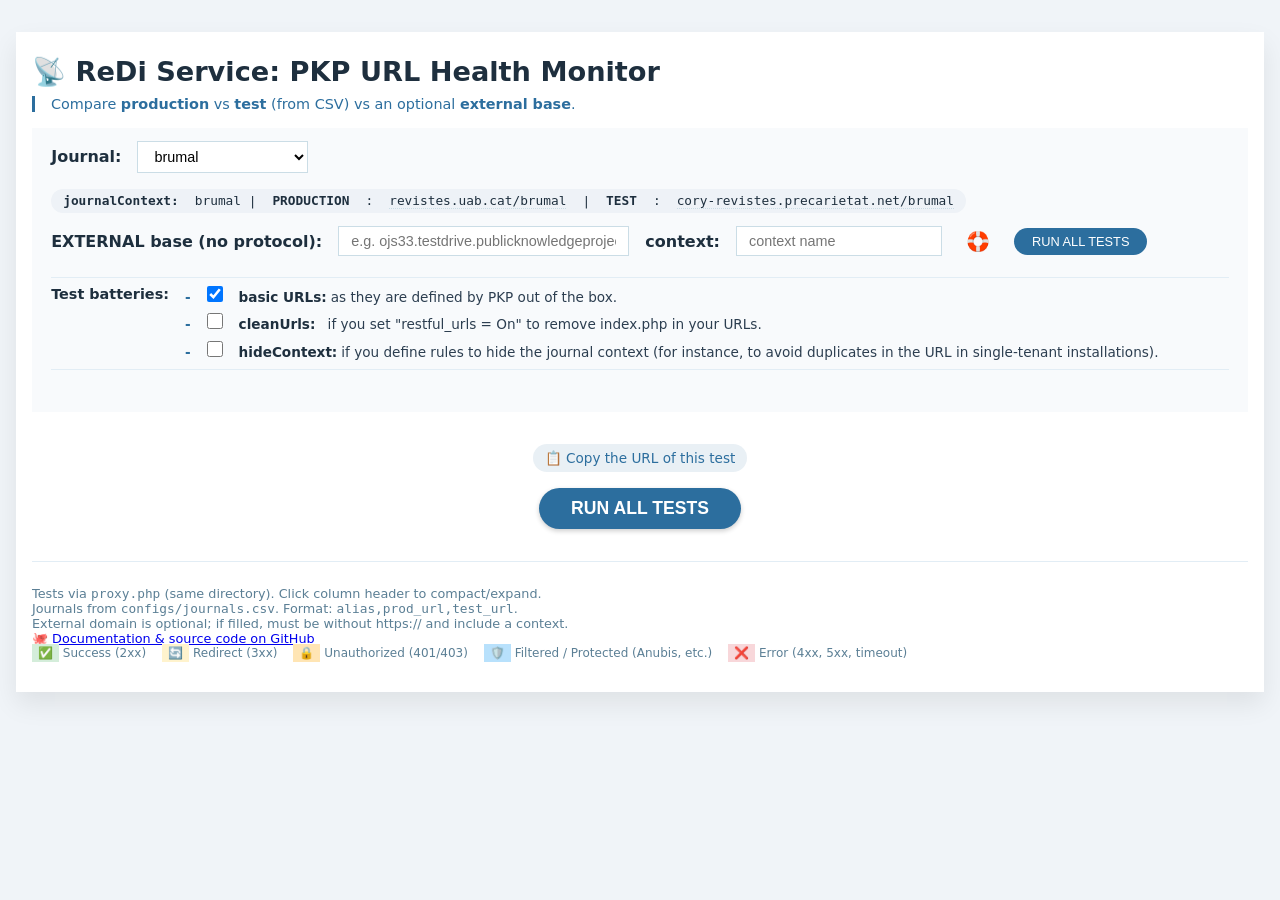
<file: index.html>
<!DOCTYPE html>
<html lang="en">
<head>
  <meta charset="UTF-8">
  <meta name="viewport" content="width=device-width, initial-scale=1.0">
  <title>📡 ReDi Service: PKP URL Health Monitor</title>
  <link rel="stylesheet" href="css/base.css">
  <link rel="stylesheet" href="css/layout.css">
  <link rel="stylesheet" href="css/filters.css">
  <link rel="stylesheet" href="css/tables.css">
  <link rel="stylesheet" href="css/components.css">
  <link rel="stylesheet" href="css/summary.css">
  <script type="module" src="js/main.js"></script>
</head>
<body>
<div class="container">
  <h1>📡 ReDi Service: PKP URL Health Monitor</h1>
  <div class="sub">Compare <strong>production</strong> vs <strong>test</strong> (from CSV) vs an optional <strong>external base</strong>.</div>

  <div class="control-panel">
    <div class="control-row">
      <label>Journal:</label>
      <select id="journalSelect" disabled><option>Loading journals...</option></select>
      <div id="prodTestUrls" class="prod-test-urls"></div>
    </div>
    <div class="control-row">
      <label>EXTERNAL base (no protocol):</label>
      <input type="text" id="externalBaseUrl" placeholder="e.g. ojs33.testdrive.publicknowledgeproject.org" size="30">
      <label>context:</label>
      <input type="text" id="externalContext" placeholder="context name" size="20">
      <button id="resetExternalBtn" class="reset-icon" title="Load PKP demo">🛟</button>
      <button id="runTestsBtn">RUN ALL TESTS</button>
      <!-- El botón STOP estático ha sido eliminado -->
    </div>
    <div class="control-row mode-filters">
      <span class="filter-label">Test batteries:</span>
      <div class="mode-options">
        <label class="mode-checkbox">
          <span class="mode-bullet">-</span>
          <input type="checkbox" id="filterBasic" checked>
          <strong>basic URLs:</strong>
          <span class="mode-desc">as they are defined by PKP out of the box.</span>
        </label>
        <label class="mode-checkbox">
          <span class="mode-bullet">-</span>
          <input type="checkbox" id="filterCleanUrls">
          <strong>cleanUrls:</strong>
          <span class="mode-desc">if you set "restful_urls = On" to remove index.php in your URLs.</span>
        </label>
        <label class="mode-checkbox">
          <span class="mode-bullet">-</span>
          <input type="checkbox" id="filterHideContext">
          <strong>hideContext:</strong>
          <span class="mode-desc">if you define rules to hide the journal context (for instance, to avoid duplicates in the URL in single‑tenant installations).</span>
        </label>
      </div>
    </div>
    <div id="externalError" class="error-msg"></div>
  </div>

  <div class="toolbar" id="toolbar" style="display: none;">
    <div class="progress" id="progressMsg">Initializing...</div>
    <div id="errorToggleBtn" class="error-toggle">❗ Show errors only</div>
  </div>

  <div id="tableWrapper" class="table-wrapper" style="display: none;">
    <table id="urlTable">
      <thead id="tableHeader">
        <tr>
          <th data-col="first">Section / Endpoint</th>
          <th data-col="prod">PRODUCTION</th>
          <th data-col="test">TEST</th>
          <th data-col="external">EXTERNAL</th>
          <th data-col="basic">basic</th>
          <th data-col="clean">clean</th>
          <th data-col="hide">hide</th>
        </tr>
      </thead>
      <tbody></tbody>
    </table>
  </div>

  <div class="summary" id="summaryPanel" style="display: none;"></div>

  <div style="text-align: center; margin-top: 1rem;">
    <div id="copyUrlBtn" class="copy-btn">📋 Copy the URL of this test</div>
  </div>
  
  <div style="text-align: center; margin-top: 1rem;">
    <button id="runTestsBtnBottom" class="run-tests-btn">RUN ALL TESTS</button>
  </div>

  <footer style="display: flex; justify-content: space-between; align-items: flex-start; flex-wrap: wrap;">
    <div style="text-align: left;">
      Tests via <code>proxy.php</code> (same directory). Click column header to compact/expand.<br>
      Journals from <code>configs/journals.csv</code>. Format: <code>alias,prod_url,test_url</code>.<br>
      External domain is optional; if filled, must be without https:// and include a context.<br>
      🐙 <a href="https://github.com/marcbria/pkpUrlDashboard" target="_blank">Documentation & source code on GitHub</a>
    </div>
    <div style="font-size: 0.75rem; display: flex; flex-wrap: wrap; gap: 1rem; justify-content: flex-end;">
      <span><span style="background:#d4edda; padding:2px 6px;">✅</span> Success (2xx)</span>
      <span><span style="background:#fff3cd; padding:2px 6px;">🔄</span> Redirect (3xx)</span>
      <span><span style="background:#ffe5b4; padding:2px 6px;">🔒</span> Unauthorized (401/403)</span>
      <span><span style="background:#b8e1fc; padding:2px 6px;">🛡️</span> Filtered / Protected (Anubis, etc.)</span>
      <span><span style="background:#f8d7da; padding:2px 6px;">❌</span> Error (4xx, 5xx, timeout)</span>
    </div>
  </footer>
</div>
</body>
</html>
</file>
<file: css/base.css>
* {
  box-sizing: border-box;
}

body {
  background: #f0f4f8;
  font-family: 'Segoe UI', Roboto, system-ui, sans-serif;
  margin: 0;
  padding: 2rem 1rem;
  color: #1e2f3e;
}

.container {
  max-width: 1400px;
  margin: 0 auto;
  background: white;
  box-shadow: 0 12px 25px rgba(0, 0, 0, 0.08);
  padding: 1.5rem 1rem 2rem;
}

h1 {
  font-size: 1.7rem;
  margin: 0 0 0.2rem;
}

.sub {
  border-left: 3px solid #2c6e9e;
  padding-left: 1rem;
  margin: 0.5rem 0 1rem;
  color: #2c6e9e;
  font-size: 0.9rem;
}
</file>
<file: css/layout.css>
.control-panel {
  background: #f8fafc;
  padding: 0.8rem 1.2rem;
  margin-bottom: 1rem;
  display: flex;
  flex-direction: column;
  gap: 0.8rem;
}

.control-row {
  display: flex;
  flex-wrap: wrap;
  align-items: center;
  gap: 1rem;
}

.control-panel label {
  font-weight: 600;
  white-space: nowrap;
}

select, input {
  padding: 6px 12px;
  border: 1px solid #cbdde6;
  background: white;
  font-size: 0.9rem;
}

select {
  min-width: 40px;
}

input {
  min-width: 40px;
}

.prod-test-urls {
  font-family: monospace;
  font-size: 0.8rem;
  background: #eef2f7;
  padding: 4px 12px;
  border-radius: 20px;
  display: inline-flex;
  gap: 1rem;
}
.prod-test-urls a {
  color: #1e2f3e;
  text-decoration: none;
  border-bottom: 1px dotted #cbdde6;
}
.prod-test-urls a:hover {
  border-bottom: 1px solid #1e2f3e;
}

.reset-icon {
  background: none;
  border: none;
  font-size: 1.2rem;
  cursor: pointer;
  padding: 4px 8px;
  border-radius: 30px;
  color: #2c6e9e;
}
.reset-icon:hover {
  background: #e9f0f5;
}

.base-info {
  font-family: monospace;
  font-size: 0.75rem;
  background: #eef2f7;
  padding: 4px 12px;
  display: inline-flex;
  flex-wrap: wrap;
  gap: 0.8rem;
}
.base-info a {
  color: #1e2f3e;
  text-decoration: none;
  border-bottom: 1px dotted #cbdde6;
}
.base-info a:hover {
  border-bottom: 1px solid #1e2f3e;
}

.error-msg {
  color: #b33;
  font-size: 0.8rem;
  padding: 4px 12px;
}
</file>
<file: css/filters.css>
.mode-filters {
  display: flex;
  flex-wrap: wrap;
  align-items: flex-start;
  gap: 1rem;
  padding: 0.5rem 0;
  border-top: 1px solid #e2edf5;
  border-bottom: 1px solid #e2edf5;
  margin: 0.5rem 0;
}
.filter-label {
  font-weight: 600;
  font-size: 0.9rem;
  min-width: 110px;
}
.mode-options {
  display: flex;
  flex-direction: column;
  gap: 0.4rem; /* reducido de 0.6rem */
  flex: 1;
}
.mode-checkbox {
  display: flex;
  align-items: baseline;
  gap: 0.25rem; /* reducido de 0.5rem */
  cursor: pointer;
  font-size: 0.85rem;
  line-height: 1.3;
}
.mode-bullet {
  color: #2c6e9e;
  font-weight: bold;
  margin-right: 0; /* eliminado margen extra */
}
.mode-checkbox input {
  margin: 0;
  width: 16px;
  height: 16px;
  flex-shrink: 0;
}
.mode-checkbox strong {
  font-weight: 700;
  min-width: 85px; /* reducido de 95px */
}
.mode-desc {
  color: #2c3e50;
  font-weight: normal;
  flex: 1;
}
.mode-desc code {
  background: #eef2f7;
  padding: 1px 3px;
  border-radius: 4px;
  font-size: 0.75rem;
}
</file>
<file: css/tables.css>
.table-wrapper {
  overflow-x: auto;
  border: 1px solid #e2edf5;
  margin-top: 1rem;
}

table {
  width: 100%;
  border-collapse: collapse;
  font-size: 0.85rem;
  table-layout: auto;
}

th, td {
  padding: 10px 8px;
  border-bottom: 1px solid #e2edf5;
  vertical-align: middle;
}

th {
  background: #e9f0f5;
  text-align: left;
  border-bottom: 1px solid #cbdde6;
  position: sticky;
  top: 0;
  z-index: 10;
  cursor: pointer;
  transition: background 0.1s;
  width: auto;
}

td {
  word-break: break-word;
}

.category {
  background: #f8fafc;
  font-weight: 700;
  border-top: 2px solid #cbdde6;
  cursor: pointer;
}
.category td {
  background-color: #f8fafc;
  font-size: 0.85rem;
}

.category-summary {
  font-weight: normal;
  font-size: 0.75rem;
}

.collapse-indicator {
  display: inline-block;
  margin-right: 6px;
  font-family: monospace;
  font-weight: bold;
  transition: transform 0.1s;
}
.category.collapsed .collapse-indicator {
  transform: rotate(90deg);
}

.url-cell a {
  color: #2c3e50;
  text-decoration: none;
}
.url-cell a:hover {
  text-decoration: underline;
}

.status-bg {
  display: inline-block;
  width: 100%;
  padding: 2px 4px;
  border-radius: 4px;
}
.bg-success {
  background-color: #d4edda;
}
.bg-error {
  background-color: #f8d7da;
}
.bg-redirect {
  background-color: #fff3cd;
}
.bg-unauthorized {
  background-color: #ffe5b4;
}
.bg-filtered {
  background-color: #b8e1fc;    /* Light blue */
  border-left: 3px solid #1e88e5;
}

.mode-check {
  text-align: center;
  font-size: 1rem;
  font-weight: normal;
  color: #6c8ba0;
}

.col-compact {
  width: 45px !important;
  text-align: center;
  overflow: hidden;
  white-space: nowrap;
}
th.col-compact {
  text-align: center;
}
td.col-compact .status-bg a {
  display: none;
}
td.col-compact .status-bg {
  display: inline-block;
  width: auto;
  padding: 2px;
  text-align: center;
}
</file>
<file: css/components.css>
.badge {
  background: #d4e3ed;
  padding: 2px 8px;
  font-size: 0.7rem;
  font-weight: 600;
  white-space: nowrap;
}
.badge.yes {
  background: #c0e0d0;
  color: #135b3a;
}
.badge.no {
  background: #f0e0e0;
  color: #a03d3d;
}

button {
  background: #2c6e9e;
  border: none;
  color: white;
  padding: 6px 18px;
  font-weight: 500;
  cursor: pointer;
  font-size: 0.8rem;
  border-radius: 30px;
}
button:hover {
  background: #1f4f73;
}

.run-tests-btn {
  background: #2c6e9e;
  border: none;
  color: white;
  padding: 10px 32px;
  font-weight: 600;
  font-size: 1.1rem;
  cursor: pointer;
  border-radius: 40px;
  box-shadow: 0 2px 5px rgba(0,0,0,0.2);
  transition: all 0.2s;
}
.run-tests-btn:hover {
  background: #1f4f73;
  transform: scale(1.02);
}

.toolbar {
  display: flex;
  justify-content: flex-end;
  align-items: center;
  gap: 1rem;
  margin-bottom: 0.5rem;
}
.progress {
  font-size: 0.8rem;
  background: #eef2f7;
  padding: 4px 12px;
  margin-right: auto;
}
.error-toggle {
  background: #eef2f7;
  color: #1e2f3e;
  padding: 4px 16px;
  border-radius: 30px;
  cursor: pointer;
  font-weight: 500;
}
.error-toggle.active {
  background: #d4edda;
  color: #155724;
}

.copy-btn {
  display: inline-block;
  margin-top: 1rem;
  font-size: 0.85rem;
  background: #e9f0f5;
  padding: 6px 12px;
  border-radius: 30px;
  text-decoration: none;
  color: #2c6e9e;
  cursor: pointer;
}
.copy-btn:hover {
  background: #d4e3ed;
}

footer {
  font-size: 0.8rem;
  text-align: left;
  margin-top: 2rem;
  color: #5b7f95;
  border-top: 1px solid #e2edf5;
  padding-top: 1.5rem;
}

.status-loading {
  animation: pulse 1s infinite;
  opacity: 0.6;
}
@keyframes pulse {
  0% { opacity: 0.4; }
  100% { opacity: 1; }
}

/* Botón STOP - siempre rojo */
.stop-btn {
  background: #dc3545;
  border: none;
  color: white;
  padding: 6px 18px;
  font-weight: 500;
  cursor: pointer;
  font-size: 0.8rem;
  border-radius: 30px;
  transition: background 0.2s;
}
.stop-btn:hover {
  background: #c82333;
}
.stop-btn:disabled {
  background: #6c757d;
  cursor: not-allowed;
  opacity: 0.6;
}

.run-tests-btn.disabled {
  background: #6c757d;
  cursor: not-allowed;
  opacity: 0.6;
}

/* Botón RUN en modo STOP (mismo estilo que .stop-btn) */
#runTestsBtn.stop-btn,
#runTestsBtnBottom.stop-btn {
  background: #dc3545;
  border: none;
  color: white;
  padding: 10px 32px;
  font-weight: 600;
  font-size: 1.1rem;
  cursor: pointer;
  border-radius: 40px;
  transition: background 0.2s;
  box-shadow: 0 2px 5px rgba(0,0,0,0.2);
}
#runTestsBtn.stop-btn:hover,
#runTestsBtnBottom.stop-btn:hover {
  background: #c82333;
}
</file>
<file: css/summary.css>
.summary {
  margin: 2rem 0 1rem;
  background: #f8fafc;
  padding: 1rem 1.5rem;
  display: flex;
  flex-wrap: wrap;
  gap: 1.5rem;
  justify-content: space-between;
}
.summary-block {
  flex: 1;
  min-width: 200px;
}
.summary-block h4 {
  margin: 0 0 0.5rem;
  border-bottom: 1px solid #cbdde6;
}
.stat-number {
  font-size: 1.8rem;
  font-weight: 700;
  margin: 0.2rem 0;
}
.stat-detail {
  font-size: 0.75rem;
  color: #2c6e9e;
}
.comparison {
  margin-top: 8px;
  font-weight: 600;
  display: inline-block;
}
.comparison .main-line {
  color: #2b6e3c;
  display: block;
  font-weight: bold;
}
.comparison .sub-line {
  color: #6c7a89;
  font-weight: normal;
  font-size: 0.75rem;
  margin-top: 2px;
  display: block;
}
.comparison.green .main-line {
  color: #2b6e3c;
}
.comparison.red .main-line {
  color: #b33;
}
.comparison.orange .main-line {
  color: #e67e22;
}
</file>
